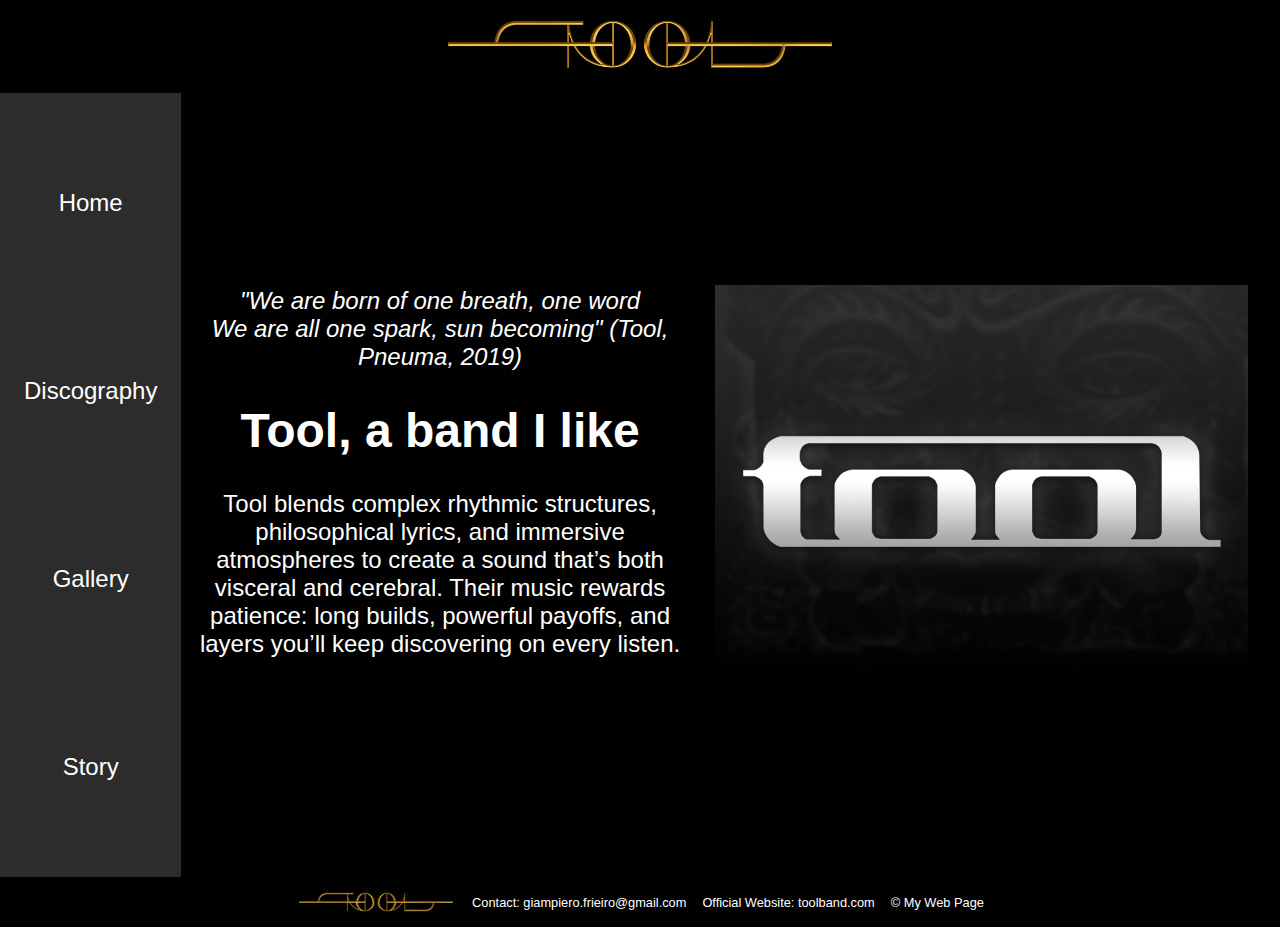
<file: index.html>
<!DOCTYPE html>
<html lang="en">
<head>
    <meta charset="UTF-8">
    <meta name="viewport" content="width=device-width, initial-scale=1.0">
    <title>Tool Band | Intro</title>
    <link rel="stylesheet" href="css/styles.css">
</head>
<body>
    <div class="grid-container">
        <header id="header" class="grid-item flex-container">
            <a href="index.html"><img id="logo-header" src="assets/Tool-Logo-768x432.png" alt="Home"></a>
            <nav id="nav-bar-small" aria-label="Main navigation">
                <ul>
                    <li><a href="index.html">Home</a></li>
                    <li><a href="content pages/discography.html">Discography</a></li>
                    <li><a href="content pages/gellery.html">Gallery</a></li>
                    <li><a href="content pages/story.html">Story</a></li>
                </ul>
            </nav>
        </header>
        <nav id="nav-bar-large" aria-label="Main navigation">
                <ul>
                    <li><a href="/index.html">Home</a></li>
                    <li><a href="content pages/discography.html">Discography</a></li>
                    <li><a href="content pages/gellery.html">Gallery</a></li>
                    <li><a href="content pages/story.html">Story</a></li>
                </ul>
            </nav>
        <main class="main-flex-container">
            <section id="introduction" class="flex-container">
                <span id="tagline"><i>"We are born of one breath, one word<br>
                    We are all one spark, sun becoming" (Tool, Pneuma, 2019)</i></span>
                <h1 id="intro-heading" aria-labelledby="intro-heading">Tool, a band I like</h1>
                <p>Tool blends complex rhythmic structures, philosophical lyrics, and immersive atmospheres to create a sound that’s both visceral and cerebral. Their music rewards patience: long builds, powerful payoffs, and layers you’ll keep discovering on every listen.
                </p>
            </section>
            <img id="tool-logo-home-image" src="assets/tool-logo-home-image.jpeg" alt="tool band logo">
        </main>
        <footer id="footer" aria-label="Footer">
            <a href="index.html"><img id="logo-footer" src="assets/Tool-Logo-768x432.png" alt="Home"></a>
            <p>Contact: <a href="mailto:giampiero.frieiro@gmail.com" class="contact-email">giampiero.frieiro@gmail.com</a></p>
            <a href="https://www.toolband.com/" class="official-website" target="_blank" rel="noopener"> Official Website: toolband.com</a>
            <p>&copy; My Web Page</p>
        </footer> 
    </div>
</body>
</html>
</file>
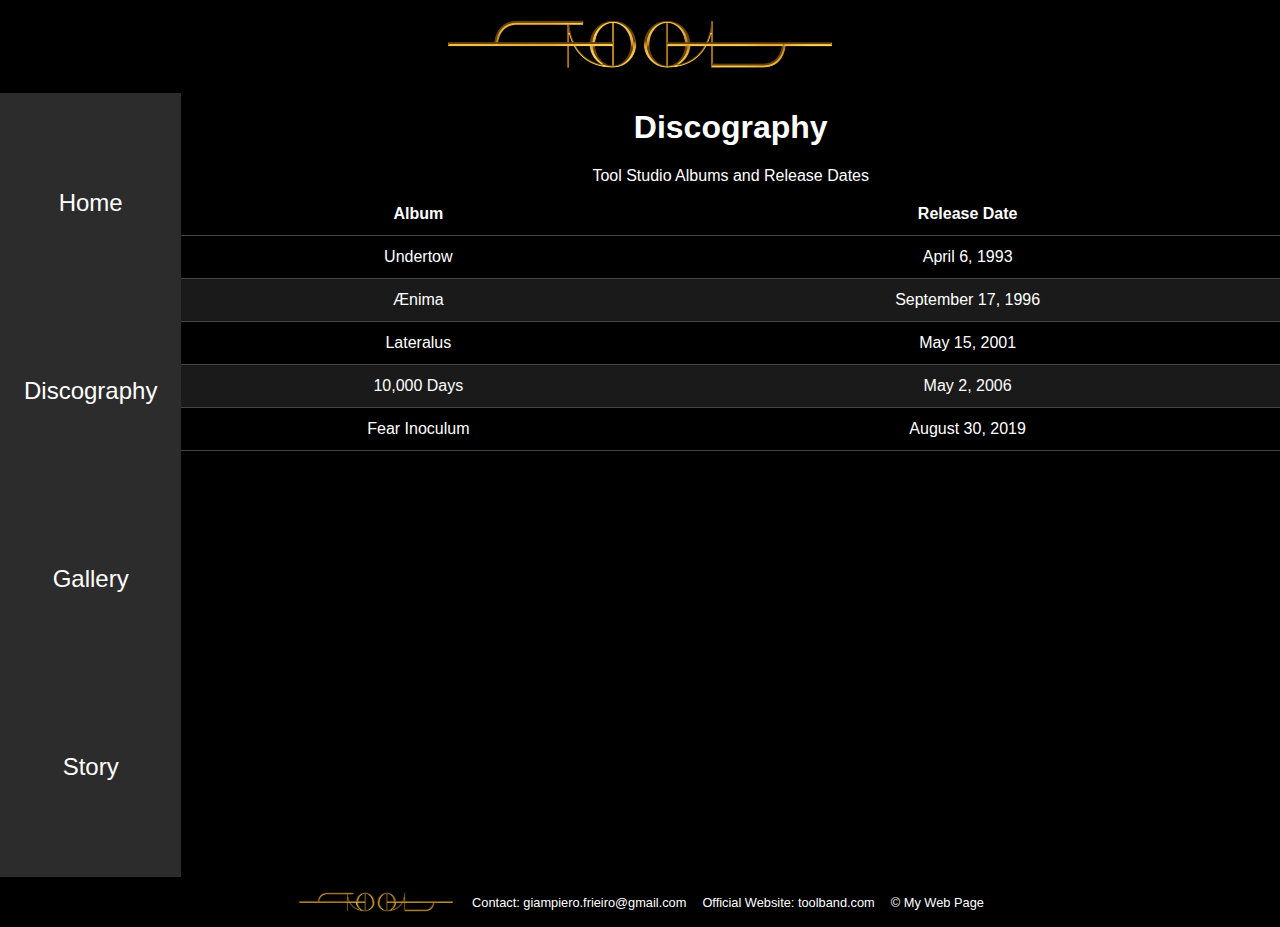
<file: content pages/discography.html>
<!DOCTYPE html>
<html lang="en">
<head>
    <meta charset="UTF-8">
    <meta name="viewport" content="width=device-width, initial-scale=1.0">
    <title>Tool Band | Discography</title>
    <link rel="stylesheet" href="../css/styles.css">
</head>
<body>
    <div class="grid-container">
        <header id="header" class="grid-item flex-container">
            <a href="../index.html"><img id="logo-header" src="../assets/Tool-Logo-768x432.png" alt="Home"></a>
            <nav id="nav-bar-small" aria-label="Main navigation">
                <ul>
                    <li><a href="../index.html#home">Home</a></li>
                    <li><a href="discography.html">Discography</a></li>
                    <li><a href="gellery.html">Gallery</a></li>
                    <li><a href="story.html">Story</a></li>
                </ul>
            </nav>
        </header>
        <nav id="nav-bar-large" aria-label="Main navigation">
                <ul>
                    <li><a href="../index.html#home">Home</a></li>
                    <li><a href="discography.html">Discography</a></li>
                    <li><a href="gellery.html">Gallery</a></li>
                    <li><a href="story.html">Story</a></li>
                </ul>
            </nav>
        <main id="discography-page">
            <section id="discography">
                <h1 id="discography-heading" aria-labelledby="discography-heading">Discography</h1>
                <table class="albums-table">
                    <caption>Tool Studio Albums and Release Dates</caption>
                    <thead>
                        <tr>
                            <colgroup>
                                <col span="1">
                                <col span="1">
                            </colgroup>
                            <th scope="col">Album</th>
                            <th scope="col">Release Date</th>
                        </tr>
                    </thead>
                    <tbody>
                        <tr>
                            <td>Undertow</td>
                            <td>April 6, 1993</td>
                        </tr>
                        <tr>
                            <td>Ænima</td>
                            <td>September 17, 1996</td>
                        </tr>
                        <tr>
                            <td>Lateralus</td>
                            <td>May 15, 2001</td>
                        </tr>
                        <tr>
                            <td>10,000 Days</td>
                            <td>May 2, 2006</td>
                        </tr>
                        <tr>
                            <td>Fear Inoculum</td>
                            <td>August 30, 2019</td>
                        </tr>
                    </tbody>
                </table>
            </section>
        </main>
        <footer id="footer" aria-label="Footer">
            <a href="../index.html"><img id="logo-footer" src="../assets/Tool-Logo-768x432.png" alt="Home"></a>
            <p>Contact: <a href="mailto:giampiero.frieiro@gmail.com" class="contact-email">giampiero.frieiro@gmail.com</a></p>
            <a href="https://www.toolband.com/" class="official-website" target="_blank" rel="noopener"> Official Website: toolband.com</a>
            <p>&copy; My Web Page</p>
        </footer> 
    </div>
</body>
</html>
</file>
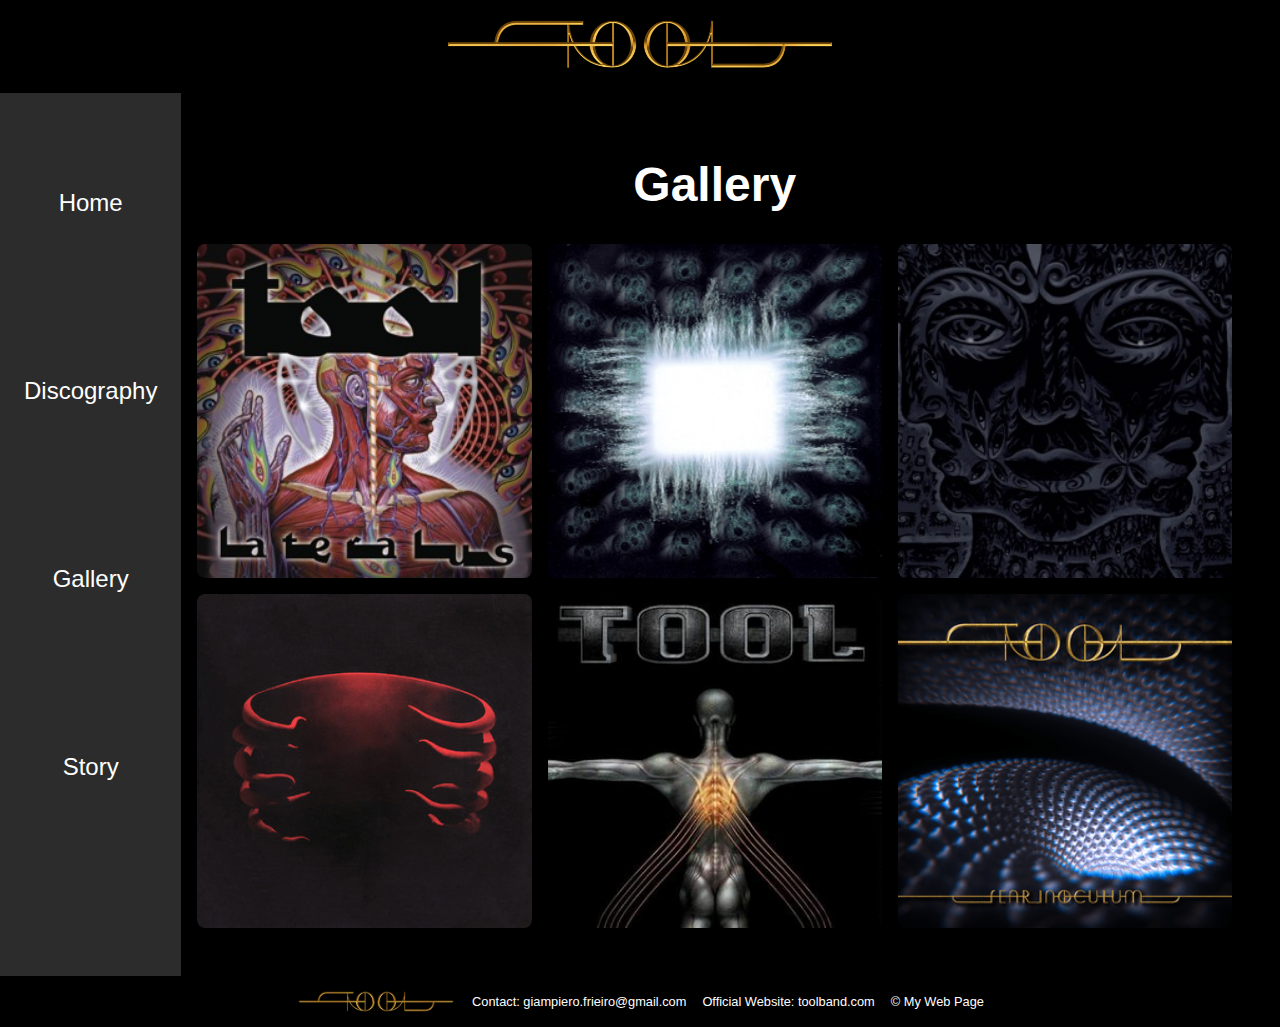
<file: content pages/gellery.html>
<!DOCTYPE html>
<html lang="en">
<head>
    <meta charset="UTF-8">
    <meta name="viewport" content="width=device-width, initial-scale=1.0">
    <title>Tool Band | Gallery</title>
    <link rel="stylesheet" href="../css/styles.css">
</head>
<body>
    <div class="grid-container">
        <header id="header" class="grid-item flex-container">
            <a href="../index.html"><img id="logo-header" src="../assets/Tool-Logo-768x432.png" alt="Home"></a>
            <nav id="nav-bar-small" aria-label="Main navigation">
                <ul>
                    <li><a href="../index.html#home">Home</a></li>
                    <li><a href="discography.html">Discography</a></li>
                    <li><a href="gellery.html">Gallery</a></li>
                    <li><a href="story.html">Story</a></li>
                </ul>
            </nav>
        </header>
        <nav id="nav-bar-large" aria-label="Main navigation">
                <ul>
                    <li><a href="../index.html#home">Home</a></li>
                    <li><a href="discography.html">Discography</a></li>
                    <li><a href="gellery.html">Gallery</a></li>
                    <li><a href="story.html">Story</a></li>
                </ul>
            </nav>
        <main class="main-flex-container">
            <section id="gallery" class="gallery-grid">
            <h1 id="gallery-heading">Gallery</h1>
            <img class="gallery-image" src="../assets/Tool_-_Lateralus.jpg" alt="Lateralus almbum cover">
            <img class="gallery-image" src="../assets/Aenima.jpg" alt="Aenima album cover">
            <img class="gallery-image" src="../assets/10000Days.jpg" alt="10000 Days album cover">
            <img class="gallery-image" src="../assets/Tool-Undertow.jpg" alt="Undertow album cover">
            <img class="gallery-image" src="../assets/Salival_audio_cover.jpg" alt="Salival album cover">
            <img class="gallery-image" src="../assets/Tool_-_Fear_Inoculum.png" alt="Fear Inoculum album cover">
            </section>
        </main>
        <footer id="footer" aria-label="Footer">
            <a href="../index.html"><img id="logo-footer" src="../assets/Tool-Logo-768x432.png" alt="Home"></a>
            <p>Contact: <a href="mailto:giampiero.frieiro@gmail.com" class="contact-email">giampiero.frieiro@gmail.com</a></p>
            <a href="https://www.toolband.com/" class="official-website" target="_blank" rel="noopener"> Official Website: toolband.com</a>
            <p>&copy; My Web Page</p>
        </footer> 
    </div>
</body>
</html>
</file>
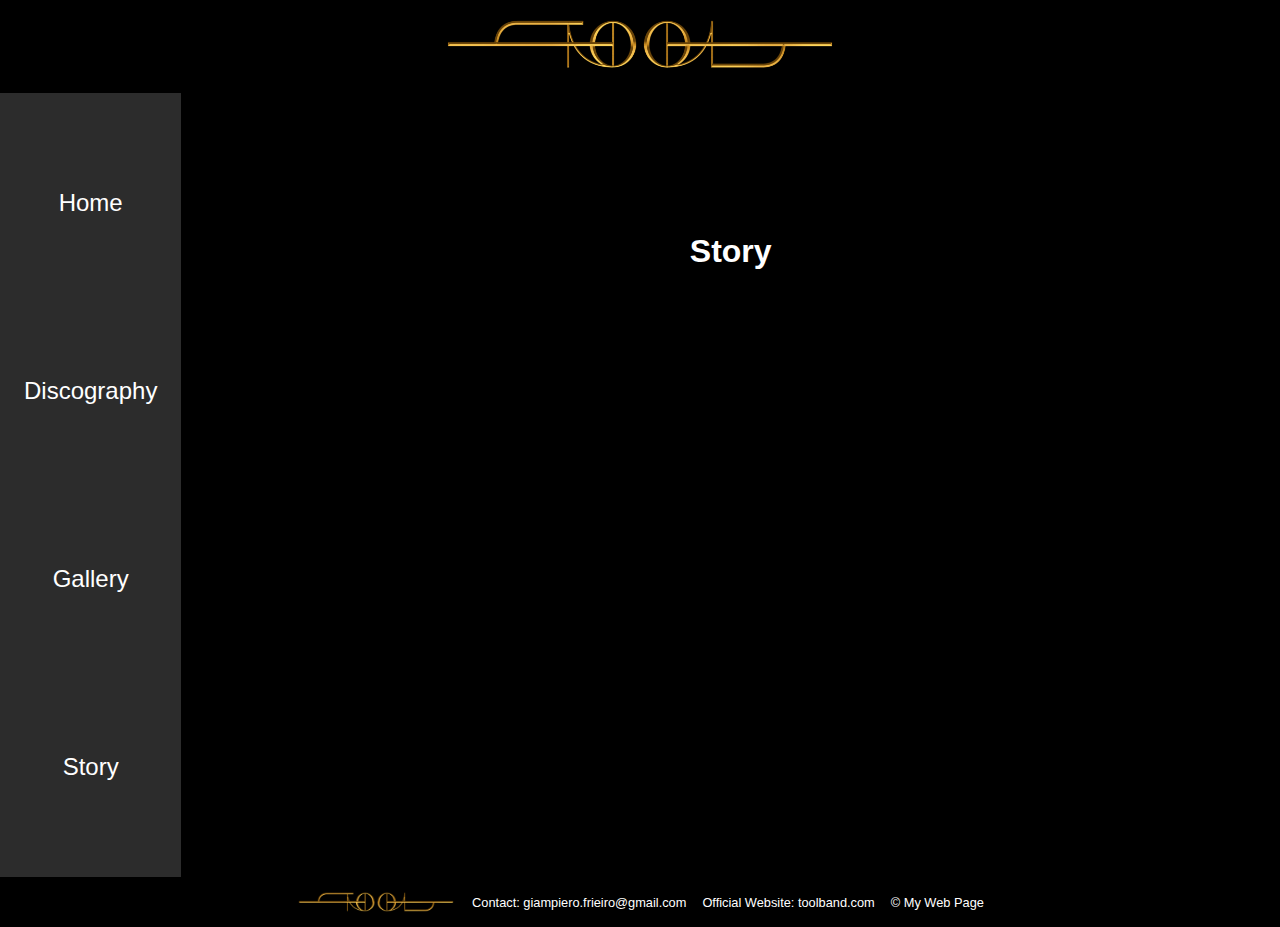
<file: content pages/story.html>
<!DOCTYPE html>
<html lang="en">
<head>
    <meta charset="UTF-8">
    <meta name="viewport" content="width=device-width, initial-scale=1.0">
    <title>Tool Band | Story</title>
    <link rel="stylesheet" href="../css/styles.css">
</head>
<body>
    <div class="grid-container video-container">
        <header id="header" class="grid-item flex-container">
            <a href="../index.html"><img id="logo-header" src="../assets/Tool-Logo-768x432.png" alt="Home"></a>
            <nav id="nav-bar-small" aria-label="Main navigation">
                <ul>
                    <li><a href="../index.html#home">Home</a></li>
                    <li><a href="discography.html">Discography</a></li>
                    <li><a href="gellery.html">Gallery</a></li>
                    <li><a href="story.html">Composition</a></li>
                </ul>
            </nav>
        </header>
        <nav id="nav-bar-large" aria-label="Main navigation">
                <ul>
                    <li><a href="../index.html#home">Home</a></li>
                    <li><a href="discography.html">Discography</a></li>
                    <li><a href="gellery.html">Gallery</a></li>
                    <li><a href="story.html">Story</a></li>
                </ul>
            </nav>
        <main id="story-page">
            <section id="story">
                <h1 id="story-heading" aria-labelledby="story-heading">Story</h1>
                <iframe 
                    width="560" 
                    height="315" 
                    src="https://www.youtube.com/embed/AHu2jVqJGbY" 
                    title="YouTube video player" 
                    frameborder="0" 
                    allow="accelerometer; autoplay; clipboard-write; encrypted-media; gyroscope; picture-in-picture; web-share" 
                    allowfullscreen>
                </iframe>
            </section>
        </main>
        <footer id="footer" aria-label="Footer">
            <a href="../index.html"><img id="logo-footer" src="../assets/Tool-Logo-768x432.png" alt="Home"></a>
            <p>Contact: <a href="mailto:giampiero.frieiro@gmail.com" class="contact-email">giampiero.frieiro@gmail.com</a></p>
            <a href="https://www.toolband.com/" class="official-website" target="_blank" rel="noopener"> Official Website: toolband.com</a>
            <p>&copy; My Web Page</p>
        </footer> 
    </div>
</body>
</html>
</file>
<file: css/styles.css>
* {
    box-sizing: border-box;
    color: white;
}

body {
    margin: 0;
    font-family: Arial, sans-serif;
    background-color: black;
}

a {
    text-decoration: none;
    color: inherit;
}

img {
    max-width: 100%;
    height: auto;
}

#logo-header {
    max-width: 15rem;
    overflow: hidden;
}

div.grid-container {
    display: grid;
    grid-template-columns: 1fr;
    grid-template-rows: auto 1fr auto;
    min-height: 100vh;
    width: 100%;
}

main #introduction {
    padding: 1rem;
    text-align: center;
}

main#discography-page {
    grid-column: 1 / -1;
    padding: 0;
}

#discography {
    padding: 0;
    margin: 0;
}


#tool-logo-home-image {
    display: block;
    max-width: 20rem;
    margin: 2rem auto;
}

#gallery-heading {
    text-align: center;
    margin-top: 1rem;
}

header#header.flex-container {
    display: flex;
    flex-direction: column;
    justify-content: space-between;
    align-items: center;
    grid-column: 1 / -1;
    padding: 5px;
}

nav#nav-bar-small ul {
    display: flex;
    gap: 1rem;
    list-style: none;
    margin: 0;
    align-items: center;
    justify-content: center;
}

nav#nav-bar-large {
    display: none;
}


#footer {
    display: flex;
    align-items: center;
    gap: 1rem;
    flex-wrap: wrap;
    justify-content: space-evenly;

    grid-column: 1 / -1;
    grid-row: 3 / 4;

    padding: 5px;
    text-align: center;
    font-size: 0.8rem;
}

footer #logo-footer {
    display: none;
}



/* Albums Table */

#discography-heading {
    text-align: center;
    margin-top: 1rem;
}

.albums-table {
    width: 100%;
    border-collapse: collapse;
    margin: 1rem 0;
    text-align: center;
}

.albums-table caption {
    caption-side: top;
    text-align: center;
    margin-bottom: 0.5rem;
}

.albums-table th,
.albums-table td {
    padding: 0.75rem 1rem;
    border-bottom: 1px solid #444;
    text-align: center;
}

.albums-table thead th {
    background-color: #2c2c2c;
}

.albums-table tbody tr:nth-child(even) {
    background-color: #1a1a1a;
}


main#story-page {
    grid-column: 1 / -1;
    display: flex;
    justify-content: center;
    align-items: center;
    padding: 1rem;
}

#story {
    display: flex;
    flex-direction: column;
    align-items: center;
    gap: 1rem;
    max-width: 100%;
}

#story iframe {
    max-width: 100%;
    height: auto;
    aspect-ratio: 16 / 9;
}

@media screen and (orientation: landscape) {
    div.video-container {
        grid-template-columns: 1fr;
    }
    
}


@media screen and (min-width: 450px) {    /*medium devices*/
    
    div.grid-container {
        grid-template-columns: 1fr 1fr;
        grid-template-rows: auto 1fr auto;
    }

    header#header.flex-container {
        grid-column: 1 / -1;
        flex-direction: row;
        padding: 1rem 5rem;
    }

    header #logo-header {
        max-width: 7rem;
    }

    main.main-flex-container  {
        grid-column: 1 / 3;
        display: flex;
        align-items: center;
        gap: 1rem;
        text-align: left;
        padding: 2rem;
    }

    main#discography-page {
    grid-column: 1 / -1;
}

    #tool-logo-home-image {
        max-width: 50%;
        margin: 0;
    }


    #footer {
        grid-column: 1 / -1;
        justify-content: center;
    }

    /* Gallery Grid Layout */
    .gallery-grid {
        display: grid;
        grid-template-columns: repeat(auto-fit, minmax(250px, 1fr));
        gap: 1rem;
        padding: 1rem;
        width: 100%;
        justify-items: center;
    }

    .gallery-grid h1 {
        grid-column: 1 / -1;
        text-align: center;
        margin-bottom: 1rem;
    }

    .gallery-image {
        width: 100%;
        max-width: 400px;
        aspect-ratio: 4 / 4;
        object-fit: cover;
        border-radius: 8px;
    }
}   
    

@media screen and (min-width: 745px) {
    footer #logo-footer {
        display: block;
        max-width: 10rem;
        margin: 0 auto;
    }
}

@media screen and (min-width: 1050px) {   /*large devices*/
    div.grid-container {
        grid-template-columns: 0.2fr 1.9fr;
        grid-template-rows: auto 1fr auto;
    }

    header#header.flex-container {
     justify-content: space-around;
    }

    header #logo-header {
        max-width: 25rem;
    }

    main.main-flex-container  {
        grid-column: 2 / 3;
        padding-left: 0%;
        font-size: 1.5rem;
    }

    main#discography-page {
        grid-column: 2 / 3;
    }

    nav#nav-bar-small {
        display: none;
    }

    nav#nav-bar-large {
        background-color: rgb(44, 44, 44);
        grid-column: 1 / 2;
        display: block;
        padding: 5rem 0.5rem;
    }

    nav#nav-bar-large ul {
        display: flex;
        flex-direction: column;
        gap: 10rem;
        font-size: 1.5rem;
        list-style: none;
        margin: 0;
        padding: 1rem;
        align-items: center;
        max-height: 100%;
        justify-content: space-evenly;
    }

    main#story-page {
        grid-column: 2 / 3;
    }

    #story iframe {
        width: 800px;
        max-width: 100%;
    }
}
</file>
